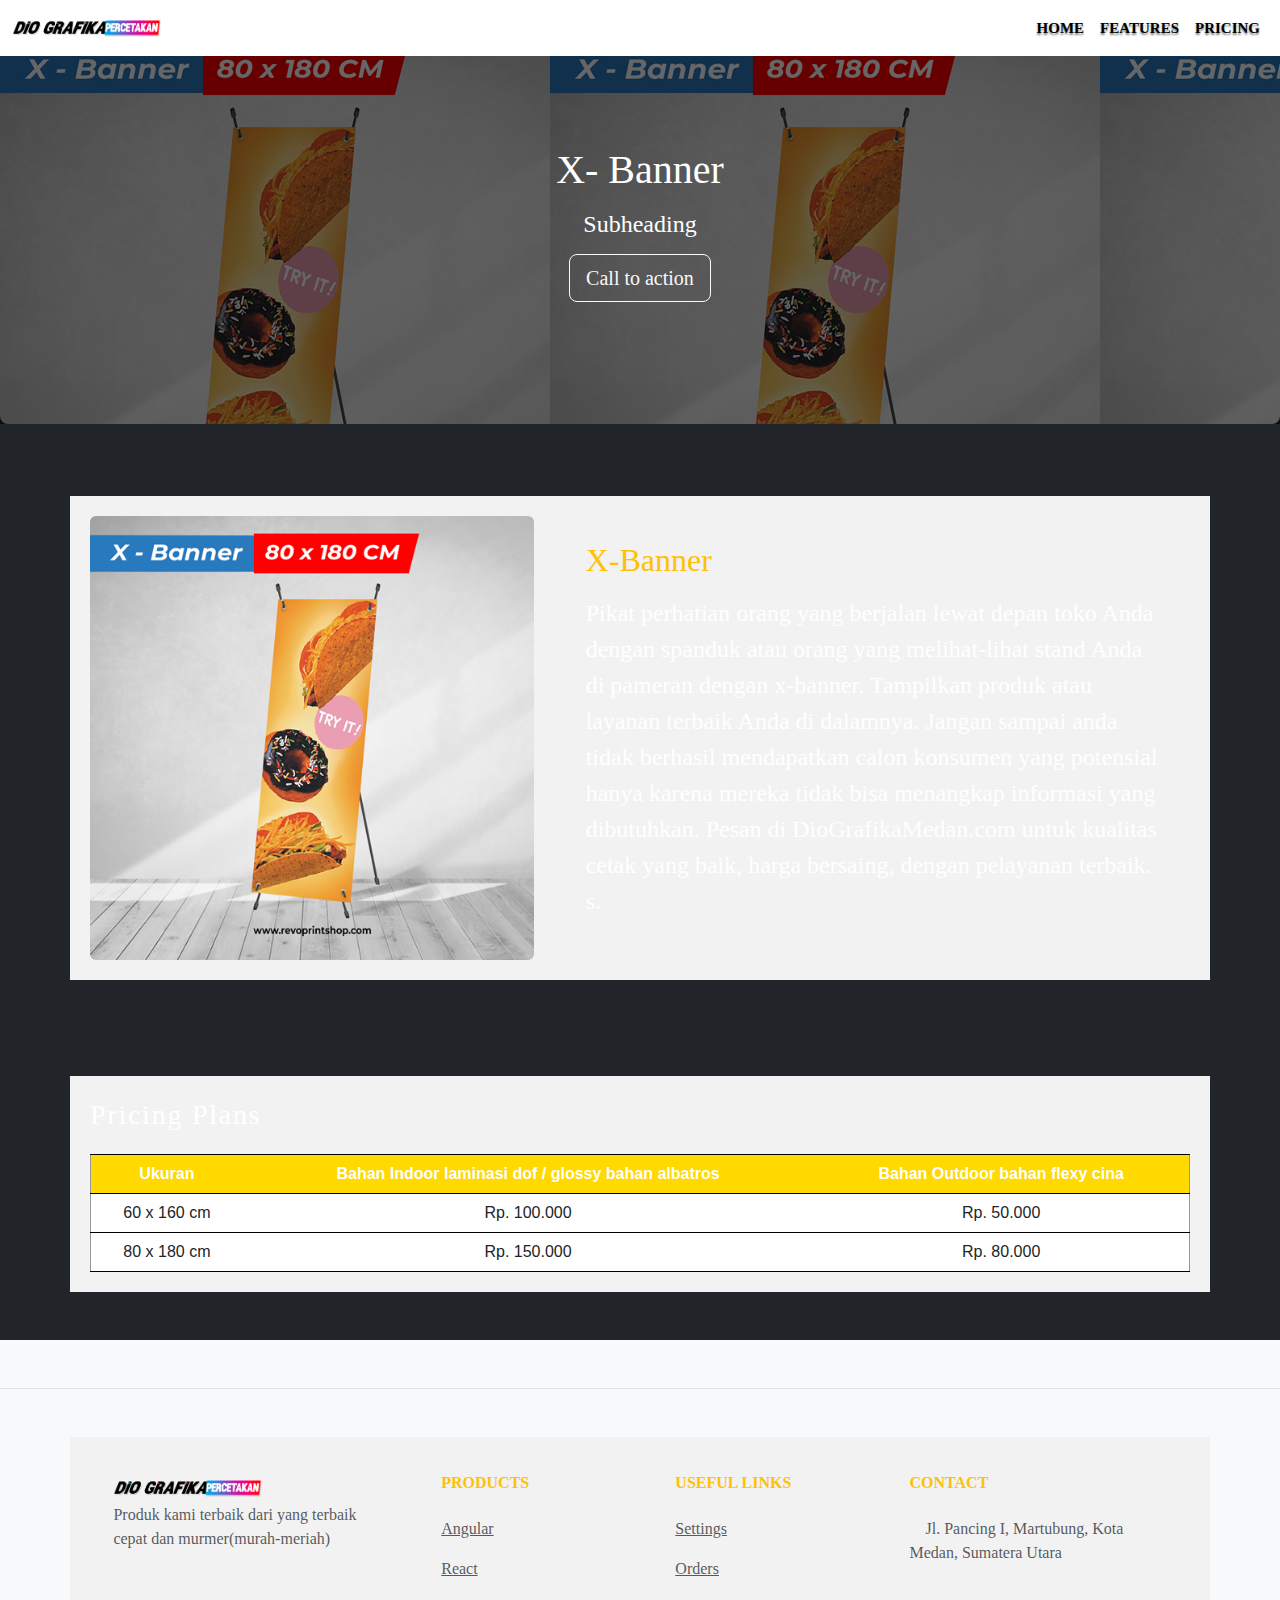
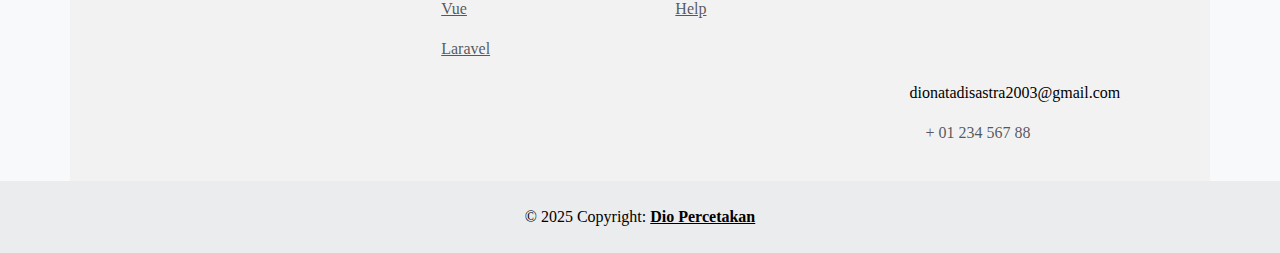
<file: detail.html>
<html lang="en">
<head>
    <meta charset="UTF-8">
    <meta name="viewport" content="width=device-width, initial-scale=1.0">
    <title>Detail</title>
    <link href="https://cdn.jsdelivr.net/npm/bootstrap@5.3.3/dist/css/bootstrap.min.css" rel="stylesheet" 
    integrity="sha384-QWTKZyjpPEjISv5WaRU9OFeRpok6YctnYmDr5pNlyT2bRjXh0JMhjY6hW+ALEwIH" crossorigin="anonymous">
    <script src="https://cdn.jsdelivr.net/npm/bootstrap@5.3.3/dist/js/bootstrap.bundle.min.js" 
    integrity="sha384-YvpcrYf0tY3lHB60NNkmXc5s9fDVZLESaAA55NDzOxhy9GkcIdslK1eN7N6jIeHz" crossorigin="anonymous"></script>
    <link rel="stylesheet" href="style.css">
</head>
<body class="bg-dark">
<head>
    <nav class="navbar navbar-expand-lg bg-white fixed-top">
        <div class="container-fluid">
            <a class="navbar-brand" href="">
            <img src="logo percetakan.png" lt="Logo" width="150" height="30" class="d-inline-block align-text-top">
          </a>
          <button class="navbar-toggler" type="button" data-bs-toggle="collapse" data-bs-target="#navbarNavAltMarkup" aria-controls="navbarNavAltMarkup" aria-expanded="false" aria-label="Toggle navigation">
            <span class="navbar-toggler-icon"></span>
          </button>
          <div class="collapse navbar-collapse" id="navbarNavAltMarkup">
            <div class="navbar-nav ms-auto">
              <a class="nav-link active text-black active" aria-current="page" href="index.html"><strong>Home</a></strong>
              <a class="nav-link text-black" href="#"><strong>Features</a></strong>
              <a class="nav-link text-black" href="#"><strong>Pricing</a></strong>
            </div>
          </div>
        </div>
      </nav>
</head>
<div class="p-6 my-4 text-center bg-image rounded-3" style="
    background-image: url('tambahan.png');
    height: 400px;
  ">
  <div class="mask" style="background-color: rgba(0, 0, 0, 0.6);">
    <div class="d-flex justify-content-center align-items-center h-100">
      <div class="text-white">
        <h1 class="mb-3">X- Banner</h1>
        <h4 class="mb-3">Subheading</h4>
        <a data-mdb-ripple-init class="btn btn-outline-light btn-lg" href="#!" role="button">Call to action</a>
      </div>
    </div>
  </div>
</div>
<!-- Jumbotron -->

<!-- About 1 - Bootstrap Brain Component -->
<section class="py-3 py-md-5">
  <div class="container">
    <div class="row gy-3 gy-md-4 gy-lg-0 align-items-lg-center">
      <div class="col-12 col-lg-6 col-xl-5">
        <img class="img-fluid rounded" loading="lazy" src="tambahan.png" alt="About 1">
      </div>
      <div class="col-12 col-lg-6 col-xl-7">
        <div class="row justify-content-xl-center">
          <div class="col-12 col-xl-11">
            <h2 class="mb-3 text-warning">X-Banner</h2>
            <p class="lead fs-4 text-white mb-3">Pikat perhatian orang yang berjalan lewat depan toko Anda dengan spanduk atau orang yang melihat-lihat stand Anda di pameran dengan x-banner. Tampilkan produk atau layanan terbaik Anda di dalamnya. Jangan sampai anda tidak berhasil mendapatkan calon konsumen yang potensial
               hanya karena mereka tidak bisa menangkap informasi yang dibutuhkan. Pesan di DioGrafikaMedan.com untuk kualitas cetak yang baik, harga bersaing, dengan pelayanan terbaik. s.</p>            
</section>
<section class="section pt-5 pb-5" id="pricing-plans">
  <div class="top"></div>
  <div class="container">
    <!-- ***** Section Title Start ***** -->
    <div class="row">
      <div class="col-lg-12">
        <div class="center-heading">
          <h2 class="section-title float-start text-white">Pricing Plans</h2>
        </div>
      </div>
      <div class="offset-lg-3 col-lg-6">
      </div>
    </div>
    <!-- ***** Section Title End ***** -->

    <table width="600"><thead>
      <tr>
      <th class='text-center'> Ukuran </th>
      <th class='text-center'>Bahan Indoor
        laminasi dof / glossy bahan albatros </th>
      <th class='text-center'>Bahan Outdoor
        bahan flexy cina </th>
      </tr></thead>
      <tr>
      <td class="bg-white">60 x 160 cm </td>
      <td class="bg-white">Rp. 100.000</td>
      <td class="bg-white">Rp. 50.000</td>
      </tr>
      <tr>
      <td class="bg-white">80 x 180 cm </td>
      <td class="bg-white">Rp. 150.000</td>
      <td class="bg-white">Rp. 80.000</td>
      </tr>
      </table>
      <!-- ***** Pricing Item End ***** -->
        </div>
      </div>
      <!-- ***** Pricing Item End ***** -->
    </div>
  </div>
</section>
<!-- Footer -->
<footer class="text-center text-lg-start bg-body-tertiary text-muted">
  <!-- Section: Social media -->
  <section class="d-flex justify-content-center justify-content-lg-between p-4 border-bottom">
    <!-- Left -->
    <div class="me-5 d-none d-lg-block">
      <span></span>
    </div>
    <!-- Left -->

    <!-- Right -->
    <div>
      <a href="" class="me-4 text-reset">
        <i class="fab fa-facebook-f"></i>
      </a>
      <a href="" class="me-4 text-reset">
        <i class="fab fa-twitter"></i>
      </a>
      <a href="" class="me-4 text-reset">
        <i class="fab fa-google"></i>
      </a>
      <a href="" class="me-4 text-reset">
        <i class="fab fa-instagram"></i>
      </a>
      <a href="" class="me-4 text-reset">
        <i class="fab fa-linkedin"></i>
      </a>
      <a href="" class="me-4 text-reset">
        <i class="fab fa-github"></i>
      </a>
    </div>
    <!-- Right -->
  </section>
  <!-- Section: Social media -->

  <!-- Section: Links  -->
  <section class="">
    <div class="container text-center text-md-start mt-5">
      <!-- Grid row -->
      <div class="row mt-3">
        <!-- Grid column -->
        <div class="col-md-3 col-lg-4 col-xl-3 mx-auto mb-4">
          <!-- Content -->
          <img src="logo percetakan.png" lt="Logo" width="150" height="30" class="d-inline-block align-text-top">
          <p>
            Produk kami terbaik dari yang terbaik cepat dan murmer(murah-meriah)
          </p>
        </div>
        <!-- Grid column -->

        <!-- Grid column -->
        <div class="col-md-2 col-lg-2 col-xl-2 mx-auto mb-4">
          <!-- Links -->
          <h6 class="text-uppercase fw-bold mb-4 text-warning">
            Products
          </h6>
          <p>
            <a href="#!" class="text-reset">Angular</a>
          </p>
          <p>
            <a href="#!" class="text-reset">React</a>
          </p>
          <p>
            <a href="#!" class="text-reset">Vue</a>
          </p>
          <p>
            <a href="#!" class="text-reset">Laravel</a>
          </p>
        </div>
        <!-- Grid column -->

        <!-- Grid column -->
        <div class="col-md-3 col-lg-2 col-xl-2 mx-auto mb-4">
          <!-- Links -->
          <h6 class="text-uppercase fw-bold mb-4 text-warning">
            Useful links
          </h6>
          <p>
            <a href="#!" class="text-reset text-white">Settings</a>
          </p>
          <p>
            <a href="#!" class="text-reset text-white">Orders</a>
          </p>
          <p>
            <a href="#!" class="text-reset text-white" >Help</a>
          </p>
        </div>
        <!-- Grid column -->

        <!-- Grid column -->
        <div class="col-md-4 col-lg-3 col-xl-3 mx-auto mb-md-0 mb-4">
          <!-- Links -->
          <h6 class="text-uppercase fw-bold mb-4 text-warning">Contact</h6>
          <p><i class="fas fa-home me-3"></i>Jl. Pancing I, Martubung, Kota Medan, Sumatera Utara</p>
          <iframe src="https://www.google.com/maps/embed?pb=!1m18!1m12!1m3!1d29488.204133163883!2d98.64753685779513!3d3.693840526455759!2m3!1f0!2f0!3f0!3m2!1i1024!2i768!4f13.1!3m3!1m2!1s0x303132c93cac5ca1%3A0xe8ac82c6e19ced35!2sBesar%2C%20Kec.%20Medan%20Labuhan%2C%20Kota%20Medan%2C%20Sumatera%20Utara!5e1!3m2!1sid!2sid!4v1737297919405!5m2!1sid!2sid" 
          width="250" height="100" style="border:0;" allowfullscreen="" loading="lazy" referrerpolicy="no-referrer-when-downgrade"></iframe>
          <p>
            <a href="https://mail.google.com/mail/u/2/#inbox" class="text-black" style="text-decoration:none;">dionatadisastra2003@gmail.com</a>
          </p>
          <p class=""><i class="fas fa-phone me-3 "></i> + 01 234 567 88</p>
        </div>
        <!-- Grid column -->
      </div>
      <!-- Grid row -->
    </div>
  </section>
  <!-- Section: Links  -->

  <!-- Copyright -->
  <div class="text-center p-4 text-black" style="background-color: rgba(0, 0, 0, 0.05);">
    © 2025 Copyright:
    <a class="text-reset fw-bold text-black" href="#">Dio Percetakan</a>
  </div>
  <!-- Copyright -->
</footer>
<!-- Footer -->
</body>   
</html>
</file>
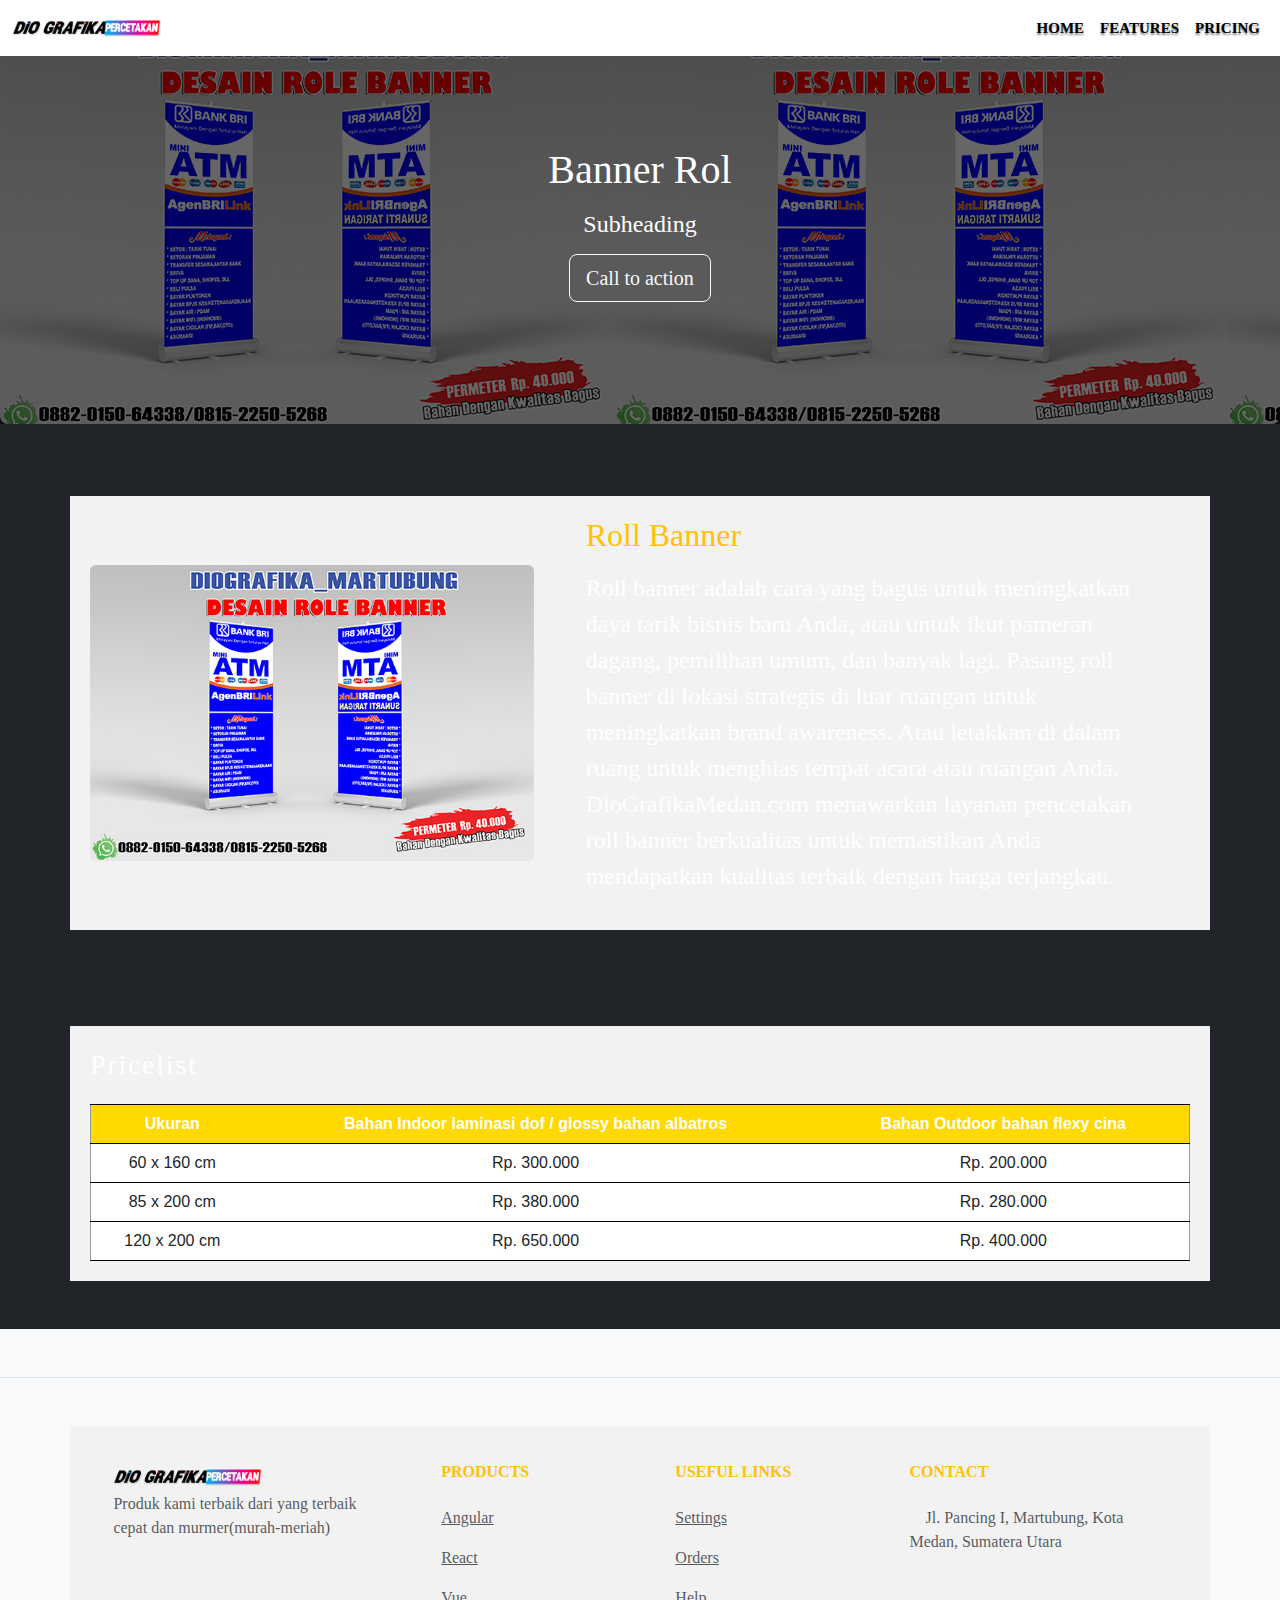
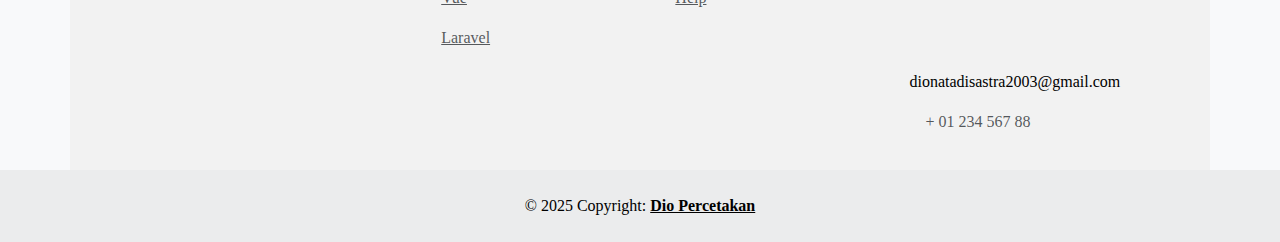
<file: detail2.html>
<html lang="en">
<head>
    <meta charset="UTF-8">
    <meta name="viewport" content="width=device-width, initial-scale=1.0">
    <title>Detail</title>
    <link href="https://cdn.jsdelivr.net/npm/bootstrap@5.3.3/dist/css/bootstrap.min.css" rel="stylesheet" 
    integrity="sha384-QWTKZyjpPEjISv5WaRU9OFeRpok6YctnYmDr5pNlyT2bRjXh0JMhjY6hW+ALEwIH" crossorigin="anonymous">
    <script src="https://cdn.jsdelivr.net/npm/bootstrap@5.3.3/dist/js/bootstrap.bundle.min.js" 
    integrity="sha384-YvpcrYf0tY3lHB60NNkmXc5s9fDVZLESaAA55NDzOxhy9GkcIdslK1eN7N6jIeHz" crossorigin="anonymous"></script>
    <link rel="stylesheet" href="style.css">
</head>
<body class="bg-dark">
<head>
    <nav class="navbar navbar-expand-lg bg-white fixed-top">
        <div class="container-fluid">
            <a class="navbar-brand" href="">
            <img src="logo percetakan.png" lt="Logo" width="150" height="30" class="d-inline-block align-text-top">
          </a>
          <button class="navbar-toggler" type="button" data-bs-toggle="collapse" data-bs-target="#navbarNavAltMarkup" aria-controls="navbarNavAltMarkup" aria-expanded="false" aria-label="Toggle navigation">
            <span class="navbar-toggler-icon"></span>
          </button>
          <div class="collapse navbar-collapse" id="navbarNavAltMarkup">
            <div class="navbar-nav ms-auto">
              <a class="nav-link active text-black active" aria-current="page" href="index.html"><strong>Home</a></strong>
              <a class="nav-link text-black" href="#"><strong>Features</a></strong>
              <a class="nav-link text-black" href="#"><strong>Pricing</a></strong>
            </div>
          </div>
        </div>
      </nav>
</head>
<div class="p-6 my-4 text-center bg-image rounded-3" style="
    background-image: url('banner\ rol.jpg');
    height: 400px;
  ">
  <div class="mask" style="background-color: rgba(0, 0, 0, 0.6);">
    <div class="d-flex justify-content-center align-items-center h-100">
      <div class="text-white">
        <h1 class="mb-3">Banner Rol</h1>
        <h4 class="mb-3">Subheading</h4>
        <a data-mdb-ripple-init class="btn btn-outline-light btn-lg" href="#!" role="button">Call to action</a>
      </div>
    </div>
  </div>
</div>
<!-- Jumbotron -->

<!-- About 1 - Bootstrap Brain Component -->
<section class="py-3 py-md-5">
  <div class="container">
    <div class="row gy-3 gy-md-4 gy-lg-0 align-items-lg-center">
      <div class="col-12 col-lg-6 col-xl-5">
        <img class="img-fluid rounded" loading="lazy" src="banner rol.jpg" alt="About 1">
      </div>
      <div class="col-12 col-lg-6 col-xl-7">
        <div class="row justify-content-xl-center">
          <div class="col-12 col-xl-11">
            <h2 class="mb-3 text-warning">Roll Banner </h2>
            <p class="lead fs-4 text-white mb-3">
                Roll banner adalah cara yang bagus untuk meningkatkan daya tarik bisnis baru Anda, atau untuk ikut pameran dagang, pemilihan umum, dan banyak lagi. Pasang roll banner di lokasi strategis di luar ruangan untuk meningkatkan brand awareness. 
                Atau letakkan di dalam ruang untuk menghias tempat acara atau ruangan Anda. DioGrafikaMedan.com menawarkan layanan pencetakan roll banner berkualitas untuk memastikan Anda 
                mendapatkan kualitas terbaik dengan harga terjangkau. </p>            
</section>
<section class="section pt-5 pb-5" id="pricing-plans">
  <div class="top"></div>
  <div class="container">
    <!-- ***** Section Title Start ***** -->
    <div class="row">
      <div class="col-lg-12">
        <div class="center-heading">
          <h2 class="section-title float-start text-white">Pricelist</h2>
        </div>
      </div>
      <div class="offset-lg-3 col-lg-6">
      </div>
    </div>
    <!-- ***** Section Title End ***** -->

    <table width="600"><thead>
      <tr>
      <th class='text-center'> Ukuran </th>
      <th class='text-center'>Bahan Indoor
        laminasi dof / glossy bahan albatros </th>
      <th class='text-center'>Bahan Outdoor
        bahan flexy cina </th>
      </tr></thead>
      <tr>
      <td class="bg-white">60 x 160 cm </td>
      <td class="bg-white">Rp. 300.000</td>
      <td class="bg-white">Rp. 200.000</td>
      </tr>
      <tr>
      <td class="bg-white">85 x 200 cm </td>
      <td class="bg-white">Rp. 380.000</td>
      <td class="bg-white">Rp. 280.000</td>
      </tr>
      <tr>
        <td class="bg-white">120 x 200 cm </td>
        <td class="bg-white">Rp. 650.000</td>
        <td class="bg-white">Rp. 400.000</td>
        </tr>
      </table>
      <!-- ***** Pricing Item End ***** -->
        </div>
      </div>
      <!-- ***** Pricing Item End ***** -->
    </div>
  </div>

</section>
<!-- Footer -->
<footer class="text-center text-lg-start bg-body-tertiary text-muted">
  <!-- Section: Social media -->
  <section class="d-flex justify-content-center justify-content-lg-between p-4 border-bottom">
    <!-- Left -->
    <div class="me-5 d-none d-lg-block">
      <span></span>
    </div>
    <!-- Left -->

    <!-- Right -->
    <div>
      <a href="" class="me-4 text-reset">
        <i class="fab fa-facebook-f"></i>
      </a>
      <a href="" class="me-4 text-reset">
        <i class="fab fa-twitter"></i>
      </a>
      <a href="" class="me-4 text-reset">
        <i class="fab fa-google"></i>
      </a>
      <a href="" class="me-4 text-reset">
        <i class="fab fa-instagram"></i>
      </a>
      <a href="" class="me-4 text-reset">
        <i class="fab fa-linkedin"></i>
      </a>
      <a href="" class="me-4 text-reset">
        <i class="fab fa-github"></i>
      </a>
    </div>
    <!-- Right -->
  </section>
  <!-- Section: Social media -->

  <!-- Section: Links  -->
  <section class="">
    <div class="container text-center text-md-start mt-5">
      <!-- Grid row -->
      <div class="row mt-3">
        <!-- Grid column -->
        <div class="col-md-3 col-lg-4 col-xl-3 mx-auto mb-4">
          <!-- Content -->
          <img src="logo percetakan.png" lt="Logo" width="150" height="30" class="d-inline-block align-text-top">
          <p>
            Produk kami terbaik dari yang terbaik cepat dan murmer(murah-meriah)
          </p>
        </div>
        <!-- Grid column -->

        <!-- Grid column -->
        <div class="col-md-2 col-lg-2 col-xl-2 mx-auto mb-4">
          <!-- Links -->
          <h6 class="text-uppercase fw-bold mb-4 text-warning">
            Products
          </h6>
          <p>
            <a href="#!" class="text-reset">Angular</a>
          </p>
          <p>
            <a href="#!" class="text-reset">React</a>
          </p>
          <p>
            <a href="#!" class="text-reset">Vue</a>
          </p>
          <p>
            <a href="#!" class="text-reset">Laravel</a>
          </p>
        </div>
        <!-- Grid column -->

        <!-- Grid column -->
        <div class="col-md-3 col-lg-2 col-xl-2 mx-auto mb-4">
          <!-- Links -->
          <h6 class="text-uppercase fw-bold mb-4 text-warning">
            Useful links
          </h6>
          <p>
            <a href="#!" class="text-reset text-white">Settings</a>
          </p>
          <p>
            <a href="#!" class="text-reset text-white">Orders</a>
          </p>
          <p>
            <a href="#!" class="text-reset text-white" >Help</a>
          </p>
        </div>
        <!-- Grid column -->

        <!-- Grid column -->
        <div class="col-md-4 col-lg-3 col-xl-3 mx-auto mb-md-0 mb-4">
          <!-- Links -->
          <h6 class="text-uppercase fw-bold mb-4 text-warning">Contact</h6>
          <p><i class="fas fa-home me-3"></i>Jl. Pancing I, Martubung, Kota Medan, Sumatera Utara</p>
          <iframe src="https://www.google.com/maps/embed?pb=!1m18!1m12!1m3!1d29488.204133163883!2d98.64753685779513!3d3.693840526455759!2m3!1f0!2f0!3f0!3m2!1i1024!2i768!4f13.1!3m3!1m2!1s0x303132c93cac5ca1%3A0xe8ac82c6e19ced35!2sBesar%2C%20Kec.%20Medan%20Labuhan%2C%20Kota%20Medan%2C%20Sumatera%20Utara!5e1!3m2!1sid!2sid!4v1737297919405!5m2!1sid!2sid" 
          width="250" height="100" style="border:0;" allowfullscreen="" loading="lazy" referrerpolicy="no-referrer-when-downgrade"></iframe>
          <p>
            <a href="https://mail.google.com/mail/u/2/#inbox" class="text-black" style="text-decoration:none;">dionatadisastra2003@gmail.com</a>
          </p>
          <p class=""><i class="fas fa-phone me-3 "></i> + 01 234 567 88</p>
        </div>
        <!-- Grid column -->
      </div>
      <!-- Grid row -->
    </div>
  </section>
  <!-- Section: Links  -->

  <!-- Copyright -->
  <div class="text-center p-4 text-black" style="background-color: rgba(0, 0, 0, 0.05);">
    © 2025 Copyright:
    <a class="text-reset fw-bold text-black" href="#">Dio Percetakan</a>
  </div>
  <!-- Copyright -->
</footer>
<!-- Footer -->
</body>   
</html>
</file>
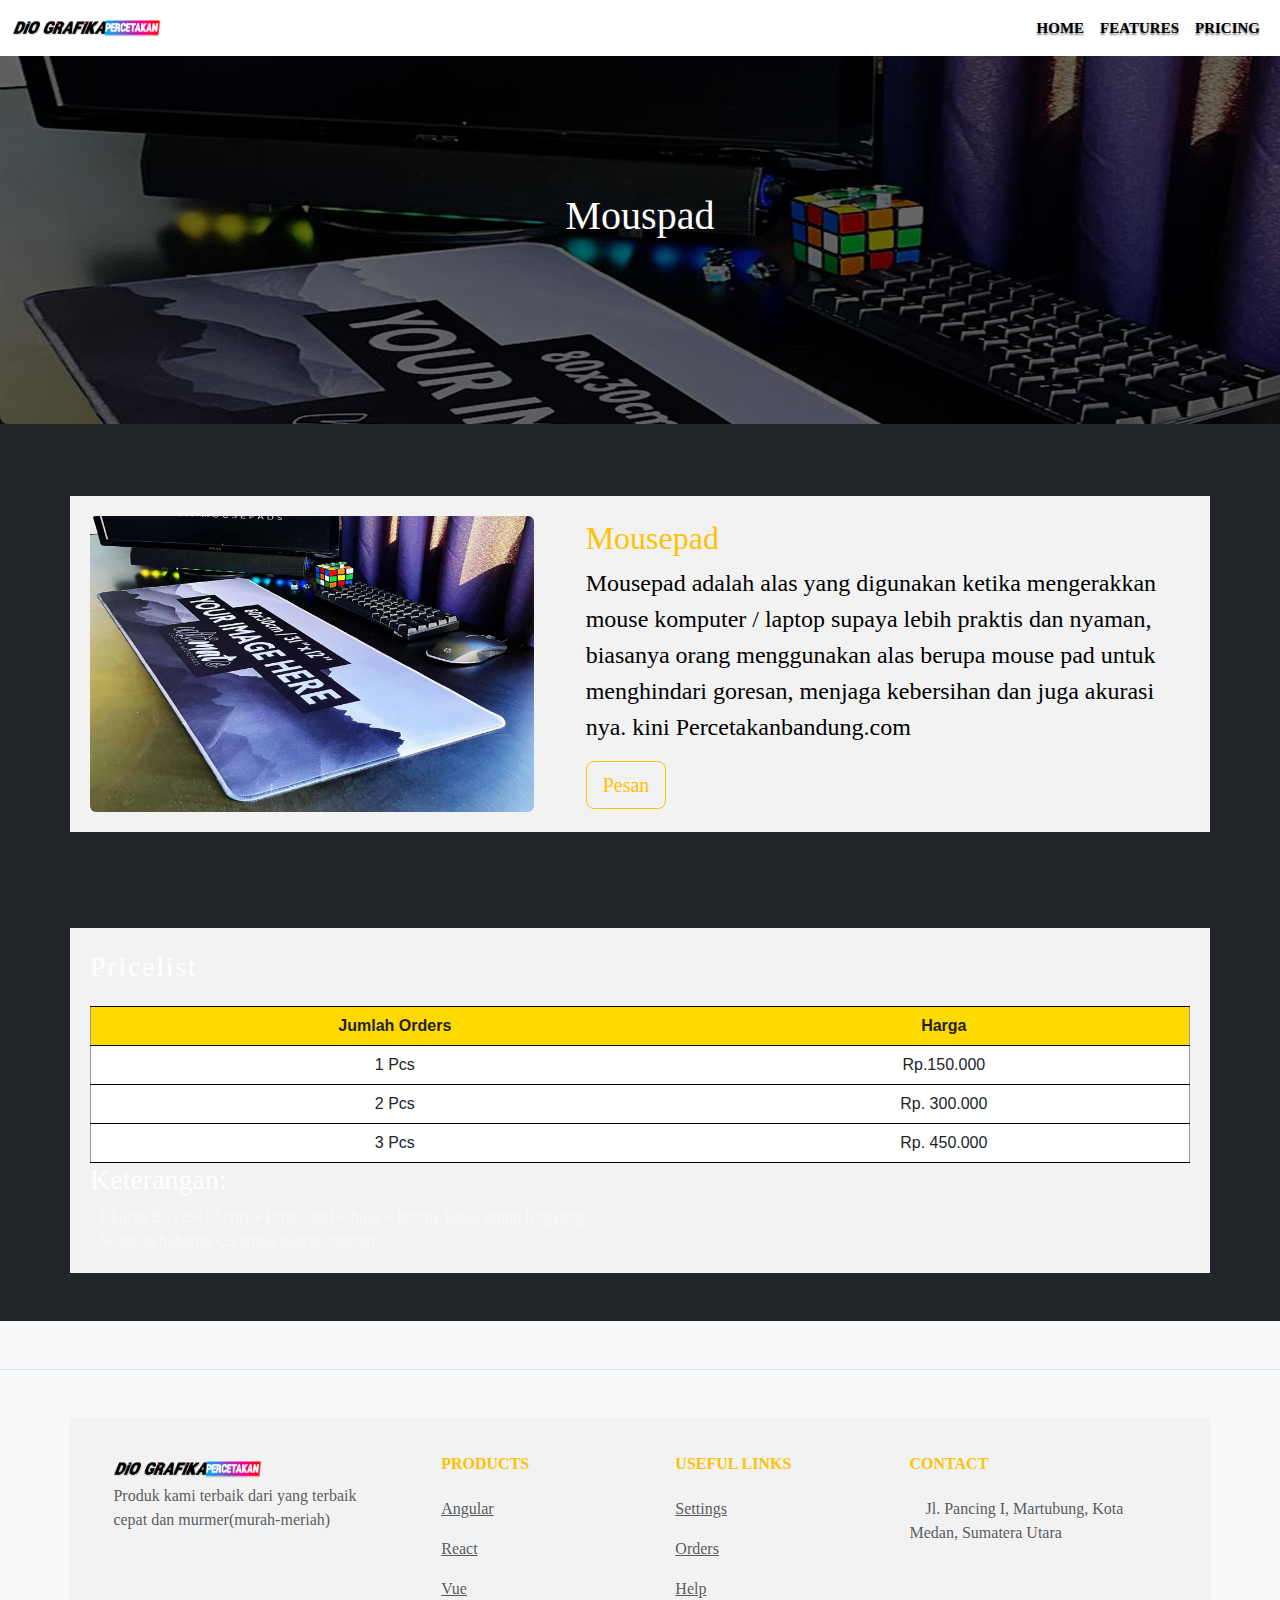
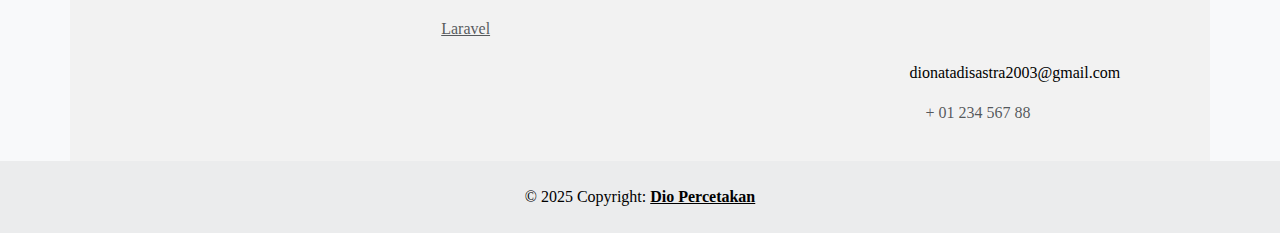
<file: detail3.html>
<html lang="en">
<head>
    <meta charset="UTF-8">
    <meta name="viewport" content="width=device-width, initial-scale=1.0">
    <title>Detail Products</title>
</head>
<body>
    <head>
        <meta charset="UTF-8">
        <meta name="viewport" content="width=device-width, initial-scale=1.0">
        <title>Detail</title>
        <link href="https://cdn.jsdelivr.net/npm/bootstrap@5.3.3/dist/css/bootstrap.min.css" rel="stylesheet" 
        integrity="sha384-QWTKZyjpPEjISv5WaRU9OFeRpok6YctnYmDr5pNlyT2bRjXh0JMhjY6hW+ALEwIH" crossorigin="anonymous">
        <script src="https://cdn.jsdelivr.net/npm/bootstrap@5.3.3/dist/js/bootstrap.bundle.min.js" 
        integrity="sha384-YvpcrYf0tY3lHB60NNkmXc5s9fDVZLESaAA55NDzOxhy9GkcIdslK1eN7N6jIeHz" crossorigin="anonymous"></script>
        <link rel="stylesheet" href="style.css">
    </head>
    <body class="bg-dark">
    <head>
        <nav class="navbar navbar-expand-lg bg-white fixed-top">
            <div class="container-fluid">
                <a class="navbar-brand" href="">
                <img src="logo percetakan.png" lt="Logo" width="150" height="30" class="d-inline-block align-text-top">
              </a>
              <button class="navbar-toggler" type="button" data-bs-toggle="collapse" data-bs-target="#navbarNavAltMarkup" aria-controls="navbarNavAltMarkup" aria-expanded="false" aria-label="Toggle navigation">
                <span class="navbar-toggler-icon"></span>
              </button>
              <div class="collapse navbar-collapse" id="navbarNavAltMarkup">
                <div class="navbar-nav ms-auto">
                  <a class="nav-link active text-black active" aria-current="page" href="index.html"><strong>Home</a></strong>
                  <a class="nav-link text-black" href="#"><strong>Features</a></strong>
                  <a class="nav-link text-black" href="#"><strong>Pricing</a></strong>
                </div>
              </div>
            </div>
          </nav>
    </head>
    <div class="p-6 my-4 text-center bg-image rounded-3" style="
        background-image: url('mouspad.jpg');
        height: 400px;
      ">
      <div class="mask" style="background-color: rgba(0, 0, 0, 0.6);">
        <div class="d-flex justify-content-center align-items-center h-100">
          <div class="text-white">
            <h1 class="mb-3">Mouspad</h1>
          </div>
        </div>
      </div>
    </div>
    <!-- Jumbotron -->
    
    <!-- About 1 - Bootstrap Brain Component -->
    <section class="py-3 py-md-5">
      <div class="container">
        <div class="row gy-3 gy-md-4 gy-lg-0 align-items-lg-center">
          <div class="col-12 col-lg-6 col-xl-5">
            <img class="img-fluid rounded" loading="lazy" src="mouspad.jpg" alt="About 1">
          </div>
          <div class="col-12 col-lg-6 col-xl-7">
            <div class="row justify-content-xl-center">
              <div class="col-12 col-xl-11">
                <h2 class="mb-6 text-warning">Mousepad </h2>
                <p class="lead fs-4 mb-3 text-black">
                   Mousepad adalah alas yang digunakan ketika mengerakkan mouse komputer / 
                   laptop supaya lebih praktis dan nyaman, biasanya orang menggunakan alas berupa mouse pad untuk menghindari goresan, menjaga kebersihan dan juga akurasi nya. kini Percetakanbandung.com </p> 
                   <a data-mdb-ripple-init class="btn btn-outline-warning btn-lg" href="menu pesan.html" role="button">Pesan</a>
                  </section>
                  
    <section class="section pt-5 pb-5" id="pricing-plans">
      <div class="top"></div>
      <div class="container">
        <!-- ***** Section Title Start ***** -->
        <div class="row">
          <div class="col-lg-12">
            <div class="center-heading">
              <h2 class="section-title float-start text-white">Pricelist</h2>
            </div>
          </div>
          <div class="offset-lg-3 col-lg-6">
          </div>
        </div>
        <!-- ***** Section Title End ***** -->
    
        <table width="600"><thead>
          <tr>
          <th class='text-center text-reset'> Jumlah Orders</th>
          <th class='text-center text-reset'>Harga </th>
          </tr></thead>
          <tr>
          <td class="bg-white">1 Pcs </td>
          <td class="bg-white">Rp.150.000</td>
          </tr>
          <tr>
          <td class="bg-white">2 Pcs </td>
          <td class="bg-white">Rp. 300.000</td>
          </tr>
          <tr>
            <td class="bg-white">3 Pcs </td>
            <td class="bg-white">Rp. 450.000</td>
            </tr>
          </table>
          
          <h3 class="text-white "> Keterangan:</h3>
          <ul type="disc" class="text-light">
            <li>- Ukuran B5 (25x17 cm) + kertas doff + busa + bentuk kotak ujung lengkung </li>
            <li>- Silahkan hubungi CS untuk ukuran custom </li>
        </ul>
              </div>
          <!-- ***** Pricing Item End ***** -->
            </div>
          </div>
          <!-- ***** Pricing Item End ***** -->
        </div>
      </div>
    </section>
    <!-- Footer -->
    <footer class="text-center text-lg-start bg-body-tertiary text-muted">
      <!-- Section: Social media -->
      <section class="d-flex justify-content-center justify-content-lg-between p-4 border-bottom">
        <!-- Left -->
        <div class="me-5 d-none d-lg-block">
          <span></span>
        </div>
        <!-- Left -->
    
        <!-- Right -->
        <div>
          <a href="" class="me-4 text-reset">
            <i class="fab fa-facebook-f"></i>
          </a>
          <a href="" class="me-4 text-reset">
            <i class="fab fa-twitter"></i>
          </a>
          <a href="" class="me-4 text-reset">
            <i class="fab fa-google"></i>
          </a>
          <a href="" class="me-4 text-reset">
            <i class="fab fa-instagram"></i>
          </a>
          <a href="" class="me-4 text-reset">
            <i class="fab fa-linkedin"></i>
          </a>
          <a href="" class="me-4 text-reset">
            <i class="fab fa-github"></i>
          </a>
        </div>
        <!-- Right -->
      </section>
      <!-- Section: Social media -->
    
      <!-- Section: Links  -->
      <section class="">
        <div class="container text-center text-md-start mt-5">
          <!-- Grid row -->
          <div class="row mt-3">
            <!-- Grid column -->
            <div class="col-md-3 col-lg-4 col-xl-3 mx-auto mb-4">
              <!-- Content -->
              <img src="logo percetakan.png" lt="Logo" width="150" height="30" class="d-inline-block align-text-top">
              <p>
                Produk kami terbaik dari yang terbaik cepat dan murmer(murah-meriah)
              </p>
            </div>
            <!-- Grid column -->
    
            <!-- Grid column -->
            <div class="col-md-2 col-lg-2 col-xl-2 mx-auto mb-4">
              <!-- Links -->
              <h6 class="text-uppercase fw-bold mb-4 text-warning">
                Products
              </h6>
              <p>
                <a href="#!" class="text-reset">Angular</a>
              </p>
              <p>
                <a href="#!" class="text-reset">React</a>
              </p>
              <p>
                <a href="#!" class="text-reset">Vue</a>
              </p>
              <p>
                <a href="#!" class="text-reset">Laravel</a>
              </p>
            </div>
            <!-- Grid column -->
    
            <!-- Grid column -->
            <div class="col-md-3 col-lg-2 col-xl-2 mx-auto mb-4">
              <!-- Links -->
              <h6 class="text-uppercase fw-bold mb-4 text-warning">
                Useful links
              </h6>
              <p>
                <a href="#!" class="text-reset text-white">Settings</a>
              </p>
              <p>
                <a href="#!" class="text-reset text-white">Orders</a>
              </p>
              <p>
                <a href="#!" class="text-reset text-white" >Help</a>
              </p>
            </div>
            <!-- Grid column -->
    
            <!-- Grid column -->
            <div class="col-md-4 col-lg-3 col-xl-3 mx-auto mb-md-0 mb-4">
              <!-- Links -->
              <h6 class="text-uppercase fw-bold mb-4 text-warning">Contact</h6>
              <p><i class="fas fa-home me-3"></i>Jl. Pancing I, Martubung, Kota Medan, Sumatera Utara</p>
              <iframe src="https://www.google.com/maps/embed?pb=!1m18!1m12!1m3!1d29488.204133163883!2d98.64753685779513!3d3.693840526455759!2m3!1f0!2f0!3f0!3m2!1i1024!2i768!4f13.1!3m3!1m2!1s0x303132c93cac5ca1%3A0xe8ac82c6e19ced35!2sBesar%2C%20Kec.%20Medan%20Labuhan%2C%20Kota%20Medan%2C%20Sumatera%20Utara!5e1!3m2!1sid!2sid!4v1737297919405!5m2!1sid!2sid" 
              width="250" height="100" style="border:0;" allowfullscreen="" loading="lazy" referrerpolicy="no-referrer-when-downgrade"></iframe>
              <p>
                <a href="https://mail.google.com/mail/u/2/#inbox" class="text-black" style="text-decoration:none;">dionatadisastra2003@gmail.com</a>
              </p>
              <p class=""><i class="fas fa-phone me-3 "></i> + 01 234 567 88</p>
            </div>
            <!-- Grid column -->
          </div>
          <!-- Grid row -->
        </div>
      </section>
      <!-- Section: Links  -->
    
      <!-- Copyright -->
      <div class="text-center p-4 text-black" style="background-color: rgba(0, 0, 0, 0.05);">
        © 2025 Copyright:
        <a class="text-reset fw-bold text-black" href="#">Dio Percetakan</a>
      </div>
      <!-- Copyright -->
    </footer>
    <!-- Footer -->
    </body>   
    </html>
</file>
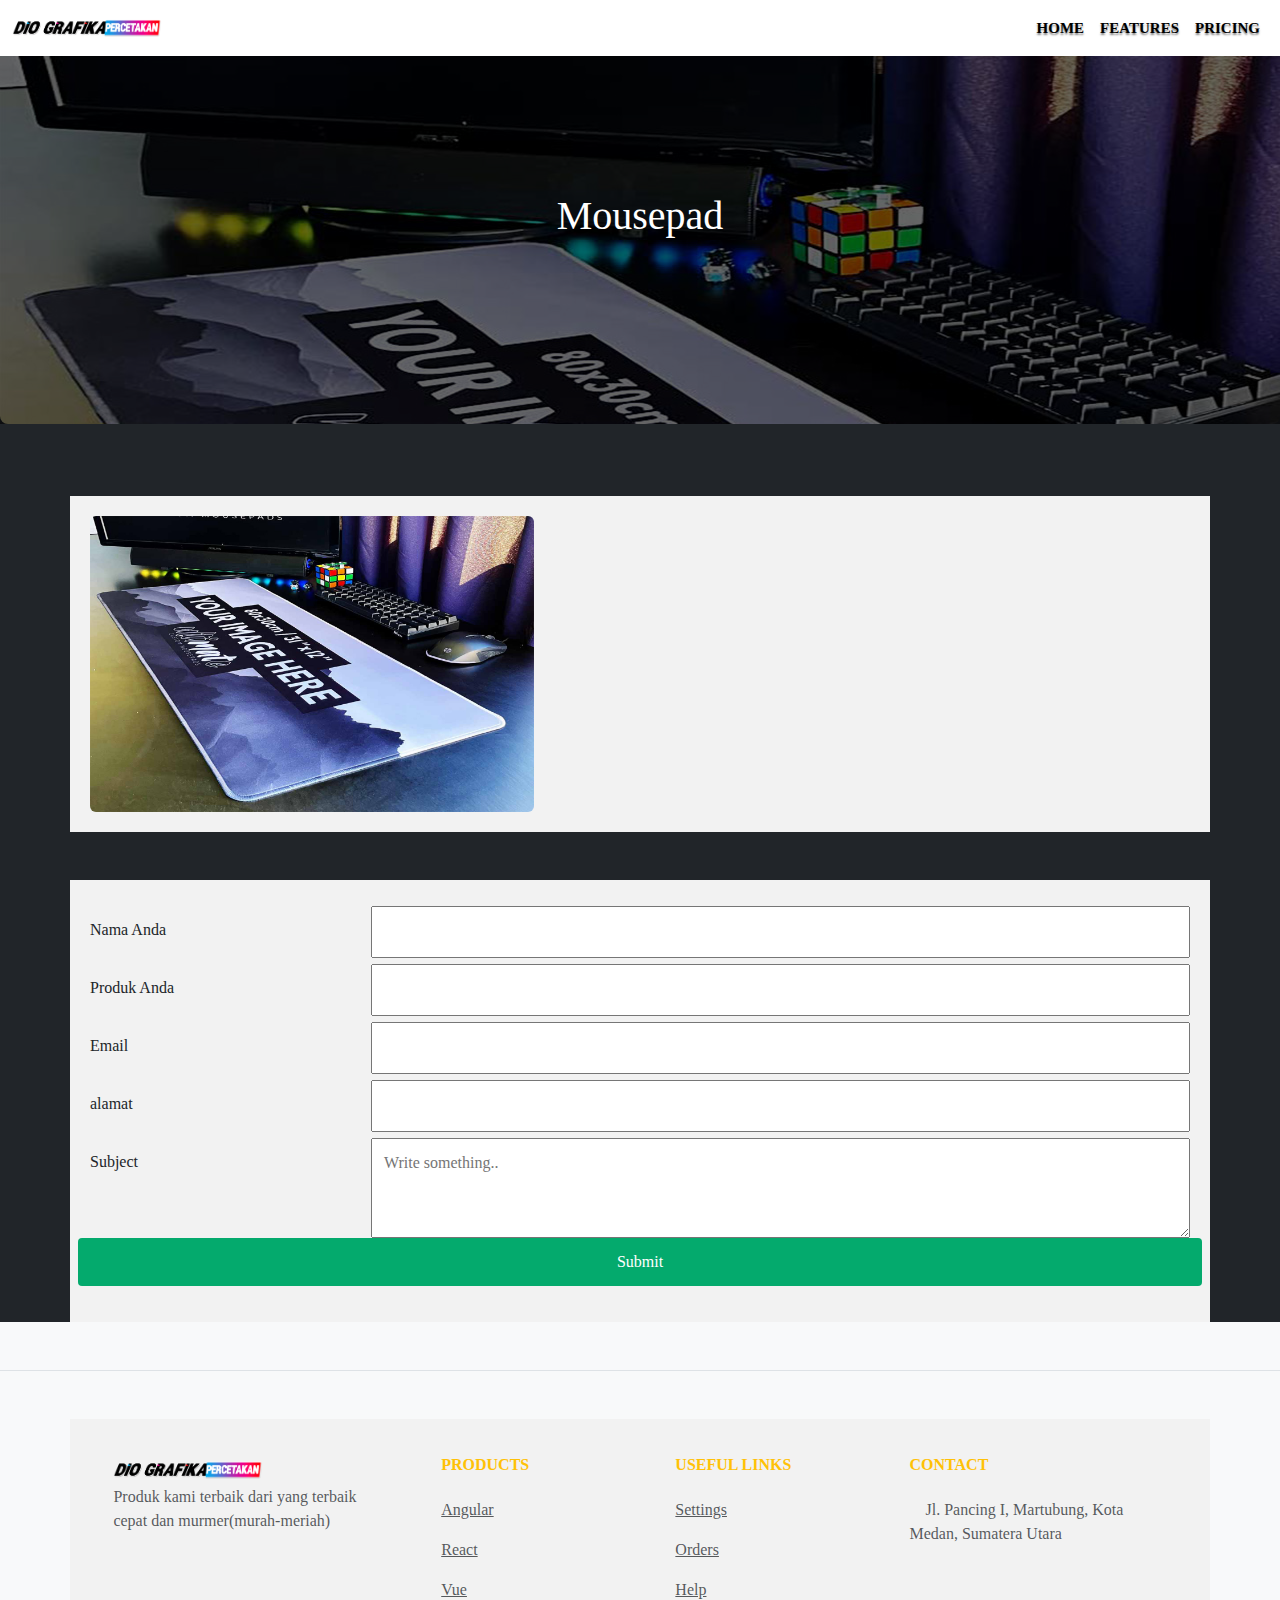
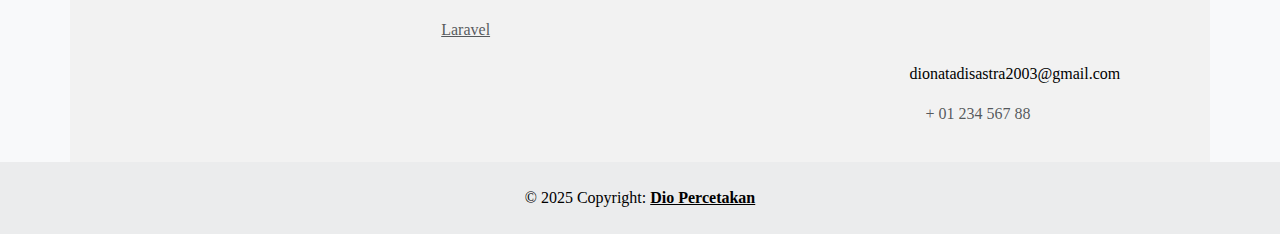
<file: menu pesan.html>
<html lang="en">
<head>
    <meta charset="UTF-8">
    <meta name="viewport" content="width=device-width, initial-scale=1.0">
    <title>menu pesan</title>
</head>
<body>
    <head>
        <meta charset="UTF-8">
        <meta name="viewport" content="width=device-width, initial-scale=1.0">
        <title>Detail</title>
        <link href="https://cdn.jsdelivr.net/npm/bootstrap@5.3.3/dist/css/bootstrap.min.css" rel="stylesheet" 
        integrity="sha384-QWTKZyjpPEjISv5WaRU9OFeRpok6YctnYmDr5pNlyT2bRjXh0JMhjY6hW+ALEwIH" crossorigin="anonymous">
        <script src="https://cdn.jsdelivr.net/npm/bootstrap@5.3.3/dist/js/bootstrap.bundle.min.js" 
        integrity="sha384-YvpcrYf0tY3lHB60NNkmXc5s9fDVZLESaAA55NDzOxhy9GkcIdslK1eN7N6jIeHz" crossorigin="anonymous"></script>
        <link rel="stylesheet" href="style.css">
    </head>
    <body class="bg-dark">
    <head>
        <nav class="navbar navbar-expand-lg bg-white fixed-top">
            <div class="container-fluid">
                <a class="navbar-brand" href="">
                <img src="logo percetakan.png" lt="Logo" width="150" height="30" class="d-inline-block align-text-top">
              </a>
              <button class="navbar-toggler" type="button" data-bs-toggle="collapse" data-bs-target="#navbarNavAltMarkup" aria-controls="navbarNavAltMarkup" aria-expanded="false" aria-label="Toggle navigation">
                <span class="navbar-toggler-icon"></span>
              </button>
              <div class="collapse navbar-collapse" id="navbarNavAltMarkup">
                <div class="navbar-nav ms-auto">
                  <a class="nav-link active text-black active" aria-current="page" href="index.html"><strong>Home</a></strong>
                  <a class="nav-link text-black" href="#"><strong>Features</a></strong>
                  <a class="nav-link text-black" href="#"><strong>Pricing</a></strong>
                </div>
              </div>
            </div>
          </nav>
    </head>
    <div class="p-6 my-4 text-center bg-image rounded-3" style="
        background-image: url('mouspad.jpg');
        height: 400px;
      ">
      <div class="mask" style="background-color: rgba(0, 0, 0, 0.6);">
        <div class="d-flex justify-content-center align-items-center h-100">
          <div class="text-white">
            <h1 class="mb-3">Mousepad</h1>
          </div>
        </div>
      </div>
    </div>
    <!-- Jumbotron -->
    
    <!-- About 1 - Bootstrap Brain Component -->
    <section class="py-3 py-md-5">
      <div class="container">
        <div class="row gy-3 gy-md-4 gy-lg-0 align-items-lg-center">
          <div class="col-12 col-lg-6 col-xl-5">
            <img class="img-fluid rounded " loading="lazy" src="mouspad.jpg" alt="About 1">
          </div>
                  </section>
                  <div class="container">
                    <form action="action_page.php">
                      <div class="row">
                        <div class="col-25">
                          <label for="fname">Nama Anda</label>
                        </div>
                        <div class="col-75">
                          <input type="text" id="fname" name="firstname" placeholder="">
                        </div>
                      </div>
                      <div class="row">
                        <div class="col-25">
                          <label for="lname">Produk Anda</label>
                        </div>
                        <div class="col-75">
                          <input type="text" id="lname" name="lastname" placeholder="">
                        </div>
                      </div>
                      <div class="row">
                        <div class="col-25">
                          <label for="country">Email</label>
                        </div>
                        <div class="col-75">
                            <input type="text" id="lname" name="lastname" placeholder="">
                          </div>
                        </div>
                        <div class="row">
                            <div class="col-25">
                              <label for="country">alamat</label>
                            </div>
                            <div class="col-75">
                                <input type="text" id="lname" name="lastname" placeholder="">
                              </div>
                            </div>
                      <div class="row">
                        <div class="col-25">
                          <label for="subject">Subject</label>
                        </div>
                        <div class="col-75">
                          <textarea id="subject" name="subject" placeholder="Write something.." style="height:100px"></textarea>
                        </div>
                      </div>
                      <div class="row">
                        <input type="submit" value="Submit">
                      </div>
                    </form>
                  </div>                 
    <!-- Footer -->
    <footer class="text-center text-lg-start bg-body-tertiary text-muted">
      <!-- Section: Social media -->
      <section class="d-flex justify-content-center justify-content-lg-between p-4 border-bottom">
        <!-- Left -->
        <div class="me-5 d-none d-lg-block">
          <span></span>
        </div>
        <!-- Left -->
    
        <!-- Right -->
        <div>
          <a href="" class="me-4 text-reset">
            <i class="fab fa-facebook-f"></i>
          </a>
          <a href="" class="me-4 text-reset">
            <i class="fab fa-twitter"></i>
          </a>
          <a href="" class="me-4 text-reset">
            <i class="fab fa-google"></i>
          </a>
          <a href="" class="me-4 text-reset">
            <i class="fab fa-instagram"></i>
          </a>
          <a href="" class="me-4 text-reset">
            <i class="fab fa-linkedin"></i>
          </a>
          <a href="" class="me-4 text-reset">
            <i class="fab fa-github"></i>
          </a>
        </div>
        <!-- Right -->
      </section>
      <!-- Section: Social media -->
    
      <!-- Section: Links  -->
      <section class="">
        <div class="container text-center text-md-start mt-5">
          <!-- Grid row -->
          <div class="row mt-3">
            <!-- Grid column -->
            <div class="col-md-3 col-lg-4 col-xl-3 mx-auto mb-4">
              <!-- Content -->
              <img src="logo percetakan.png" lt="Logo" width="150" height="30" class="d-inline-block align-text-top">
              <p>
                Produk kami terbaik dari yang terbaik cepat dan murmer(murah-meriah)
              </p>
            </div>
            <!-- Grid column -->
    
            <!-- Grid column -->
            <div class="col-md-2 col-lg-2 col-xl-2 mx-auto mb-4">
              <!-- Links -->
              <h6 class="text-uppercase fw-bold mb-4 text-warning">
                Products
              </h6>
              <p>
                <a href="#!" class="text-reset">Angular</a>
              </p>
              <p>
                <a href="#!" class="text-reset">React</a>
              </p>
              <p>
                <a href="#!" class="text-reset">Vue</a>
              </p>
              <p>
                <a href="#!" class="text-reset">Laravel</a>
              </p>
            </div>
            <!-- Grid column -->
    
            <!-- Grid column -->
            <div class="col-md-3 col-lg-2 col-xl-2 mx-auto mb-4">
              <!-- Links -->
              <h6 class="text-uppercase fw-bold mb-4 text-warning">
                Useful links
              </h6>
              <p>
                <a href="#!" class="text-reset text-white">Settings</a>
              </p>
              <p>
                <a href="#!" class="text-reset text-white">Orders</a>
              </p>
              <p>
                <a href="#!" class="text-reset text-white" >Help</a>
              </p>
            </div>
            <!-- Grid column -->
    
            <!-- Grid column -->
            <div class="col-md-4 col-lg-3 col-xl-3 mx-auto mb-md-0 mb-4">
              <!-- Links -->
              <h6 class="text-uppercase fw-bold mb-4 text-warning">Contact</h6>
              <p><i class="fas fa-home me-3"></i>Jl. Pancing I, Martubung, Kota Medan, Sumatera Utara</p>
              <iframe src="https://www.google.com/maps/embed?pb=!1m18!1m12!1m3!1d29488.204133163883!2d98.64753685779513!3d3.693840526455759!2m3!1f0!2f0!3f0!3m2!1i1024!2i768!4f13.1!3m3!1m2!1s0x303132c93cac5ca1%3A0xe8ac82c6e19ced35!2sBesar%2C%20Kec.%20Medan%20Labuhan%2C%20Kota%20Medan%2C%20Sumatera%20Utara!5e1!3m2!1sid!2sid!4v1737297919405!5m2!1sid!2sid" 
              width="250" height="100" style="border:0;" allowfullscreen="" loading="lazy" referrerpolicy="no-referrer-when-downgrade"></iframe>
              <p>
                <a href="https://mail.google.com/mail/u/2/#inbox" class="text-black" style="text-decoration:none;">dionatadisastra2003@gmail.com</a>
              </p>
              <p class=""><i class="fas fa-phone me-3 "></i> + 01 234 567 88</p>
            </div>
            <!-- Grid column -->
          </div>
          <!-- Grid row -->
        </div>
      </section>
      <!-- Section: Links  -->
    
      <!-- Copyright -->
      <div class="text-center p-4 text-black" style="background-color: rgba(0, 0, 0, 0.05);">
        © 2025 Copyright:
        <a class="text-reset fw-bold text-black" href="#">Dio Percetakan</a>
      </div>
      <!-- Copyright -->
    </footer>
    <!-- Footer -->
</body>
</html>
</file>
<file: style.css>
body{
            font-family: montserrat;
        }
        .navbar-nav a {
	font-size: 15px;
	text-transform: uppercase;
	font-weight: 700;
            text-shadow: 0 2px 2px rgba(0,0,0,0.5);
}
.navbar-light .navbar-brand {
	color: #fff;
	font-size: 25px;
	text-transform: uppercase;
	font-weight: bold;
	letter-spacing: 2px;
}
        
.navbar-light .navbar-brand:focus,
.navbar-light .navbar-brand:hover {
	color: #fff;
}
.navbar-light .navbar-nav .nav-link {
	color: #fff;
}
.navbar-light .navbar-nav .nav-link:focus,
.navbar-light .navbar-nav .nav-link:hover {
	color: yellow;
}

.navbar-toggler {
	padding: 1px 5px;
	font-size: 18px;
	line-height: 0.3;
	background: #fff;
}
        
        
/*  carousel      */
        
        .carousel-item {
	height: 100vh;
	min-height: 300px;
}
        .bg-1{
            background-image: url(img/1.jpg);
        }
        .bg-2{
            background-image: url(img/2.jpg);
        }
        .bg-3{
            background-image: url(img/3.jpg);
        }
        .bg-1, .bg-2, .bg-3{
            -webkit-background-size: cover;
            background-size: cover;
        }
.carousel-caption {
	bottom: 220px;
    z-index: 2;
}
.carousel-caption h5 {
	font-size: 85px;
	text-transform: capitalize;
	letter-spacing: 2px;
	margin-top: 25px;
	font-family: 'Moon Dance', cursive;
}
.carousel-caption p {
	width: 60%;
	margin: auto;
	font-size: 18px;
	line-height: 1.9;
}
        
       
.carousel-caption a {
	text-transform: uppercase;
	text-decoration: none;
	padding: 5px 20px;
	display: inline-block;
	color: #fff;
	margin-top: 15px;
	border-radius: 5px;
}
    
  .carousel-inner:before {
  content: '';
  position: absolute;
  width: 100%;
  height: 100%;
  top: 0;
  left: 0;
  background: rgba(0,0,0,0.6);
  z-index: 1;
}      
        .carousel-indicators {
	bottom: 65px;
}
        .carousel-indicators button {
	width: 100px !important;
}
        
        
        @media only screen and (min-width: 768px) and (max-width: 991px) {
            .navbar-nav {
		text-align: center;
		
	}
            .navbar-collapse {
	background: #fff;
}
            .navbar-collapse .nav-item .nav-link {
	color: #000;
}
            .carousel-caption {
		bottom: 350px;
	}
            .carousel-caption h5 {
	font-size: 65px;
}
            .carousel-caption p {
		font-size: 18px;
        width: 100%;
	}
        }        
        
@media only screen and (max-width: 767px) {
	.navbar-nav {
		text-align: center;
		
	}
    .navbar-collapse .nav-item .nav-link {
	color: #000;
}
    
	.carousel-caption {
		bottom: 165px;
	}
	.carousel-caption h5 {
		font-size: 25px;
	}
	.carousel-caption p {
		font-size: 12px;
        width: 100%;
	}
	.carousel-caption a {
		padding: 10px 15px;
		font-size: 15px;
	}
    .navbar-collapse {
	background: #fff;
}
    
    
}
body {

}
ul, li {
    padding: 0;
    margin: 0;
    list-style: none;
}

.center-heading {
  text-align: center;
}

.center-heading .section-title {
  font-weight: 400;
  font-size: 28px;
  color: #3B566E;
  letter-spacing: 1.75px;
  line-height: 38px;
  margin-bottom: 20px;
}

.center-heading.colored .section-title {
  color: #ffffff;
}

.center-text {
  text-align: center;
  font-weight: 400;
  font-size: 16px;
  color: #6F8BA4;
  line-height: 28px;
  letter-spacing: 1px;
  margin-bottom: 50px;
}

.center-text.colored {
  color: #FFC0EB;
}

.center-text p {
  margin-bottom: 30px;
}

.pricing-item {
  background: #FFFFFF;
  box-shadow: 0 2px 48px 0 rgba(0, 0, 0, 0.13);
  border-radius: 5px;
  margin-bottom: 30px;
  margin-top: 20px;
}

.pricing-item.active .pricing-header {
  position: relative;
}

.pricing-item.active .pricing-header .pricing-title {
  color: #fff;
}

.pricing-item.active .pricing-body .price-wrapper {
  background-image: linear-gradient(135deg, #e73d3d 0%, #decb3d 100%);
}

.pricing-item.active .pricing-body .price-wrapper .currency {
  color: #fff;
}

.pricing-item.active .pricing-body .price-wrapper .price {
  color: #fff;
}

.pricing-item.active .pricing-body .price-wrapper .period {
  color: #fff;
}

.pricing-item .pricing-header {
  text-align: center;
  display: block;
  position: relative;
  padding-bottom: 10px;
}

.pricing-item .pricing-header .pricing-title {
  font-weight: 400;
  font-size: 14px;
  letter-spacing: 1px;
  color: #fff;
  position: absolute;
  width: 180px;
  height: 40px;
  line-height: 40px;
  left: 0px;
  right: 0px;
  margin: auto;
  top: -20px;
  -webkit-border-radius: 5px;
  -moz-border-radius: 5px;
  border-radius: 5px;
  background-image: linear-gradient(135deg, #e73d3d 0%, #decb3d 100%);
}

.pricing-item .pricing-body {
  margin-bottom: 40px;
}

.pricing-item .pricing-body .price-wrapper {
  text-align: center;
  margin-top: 40px;
  margin-bottom: 30px;
  padding-top: 10px;
  background: #f6f6f6;
}

.pricing-item .pricing-body .price-wrapper .currency {
  height: 47px;
  font-weight: 600;
  font-size: 20px;
  color: #e64b3d;
  position: relative;
  top: -15px;
}

.pricing-item .pricing-body .price-wrapper .price {
  font-weight: 700;
  font-size: 34px;
  color: #e64b3d;
  letter-spacing: 2.12px;
}

.pricing-item .pricing-body .price-wrapper .period {
  font-weight: 700;
  font-size: 14px;
  color: #e64b3d;
  letter-spacing: 0.88px;
}

.pricing-item .pricing-body .list li {
  text-align: center;
  margin-bottom: 12px;
  font-weight: 400;
  font-size: 14px;
  color: #CCDCEA;
  letter-spacing: 0.88px;
  text-decoration: line-through;
}

.pricing-item .pricing-body .list li.active {
  color: #3B566E;
  text-decoration: none;
}

.pricing-item .pricing-footer {
  text-align: center;
}

.btn-primary-line {
    width: 160px;
    margin: auto;
    display: inline-block;
    height: 44px;
    line-height: 45px;
    text-align: center;
    border: none;
    -webkit-border-radius: 5px;
    -moz-border-radius: 5px;
    border-radius: 5px;
    border: 1px solid #fff;
    margin-bottom: 40px;
    font-weight: 700;
    font-size: 12px;
    color: #fff;
    letter-spacing: 0.75px;
    text-transform: uppercase;
    -webkit-transition: all 0.3s ease 0s;
    -moz-transition: all 0.3s ease 0s;
    -o-transition: all 0.3s ease 0s;
    transition: all 0.3s ease 0s;
    outline: none !important;
    cursor: pointer;
    text-decoration: none !important;
    position: relative;
}
.pricing-item .pricing-footer .btn-primary-line {
  border: 1px solid #e64b3d;
  color: #e64b3d;
  height: 36px;
  line-height: 36px;
}

.pricing-item .pricing-footer .btn-primary-line:hover {
  background: #e64b3d;
  color: #fff;
}


table { 
  border-collapse:collapse;
  border: 1px solid #999;  
  font-family:Arial, sans-serif;
  font-size:16px;
  width:100%;
  caption-side: top;
  }
  caption, table th {
  font-weight:bold;
  padding:10px;
  color:#fff;
  background-color:#ffd900;
  border-top:1px black solid;
  border-bottom:1px black solid;
  }
  caption, table td {
  padding:10px;
  border-top:1px black solid;
  border-bottom:1px black solid;
  text-align:center; 
  }   
  caption {
  font-weight: bold;
  font-style: italic;
  }
  table .left {
  text-align: left;
  padding: 7px;
  }
  
   /* Style inputs, select elements and textareas */
input[type=text], select, textarea{
  width: 100%;
  padding: 12px;

  border-radius: px;
  box-sizing: border-box;
  resize: vertical;
}

/* Style the label to display next to the inputs */
label {
  padding: 12px 12px 12px 0;
  display: inline-block;
}

/* Style the submit button */
input[type=submit] {
  background-color: #04AA6D;
  color: white;
  padding: 12px 20px;
  border: none;
  border-radius: 4px;
  cursor: pointer;
  float: right;
}

/* Style the container */
.container {
  background-color: #f2f2f2;
  padding: 20px;
}

/* Floating column for labels: 25% width */
.col-25 {
  float: left;
  width: 25%;
  margin-top: 6px;
}

/* Floating column for inputs: 75% width */
.col-75 {
  float: left;
  width: 75%;
  margin-top: 6px;
}

/* Clear floats after the columns */
.row:after {
  content: "";
  display: table;
  clear: both;
}

/* Responsive layout - when the screen is less than 600px wide, make the two columns stack on top of each other instead of next to each other */
@media screen and (max-width: 600px) {
  .col-25, .col-75, input[type=submit] {
    width: 100%;
    margin-top: 0;
  }
}
</file>
